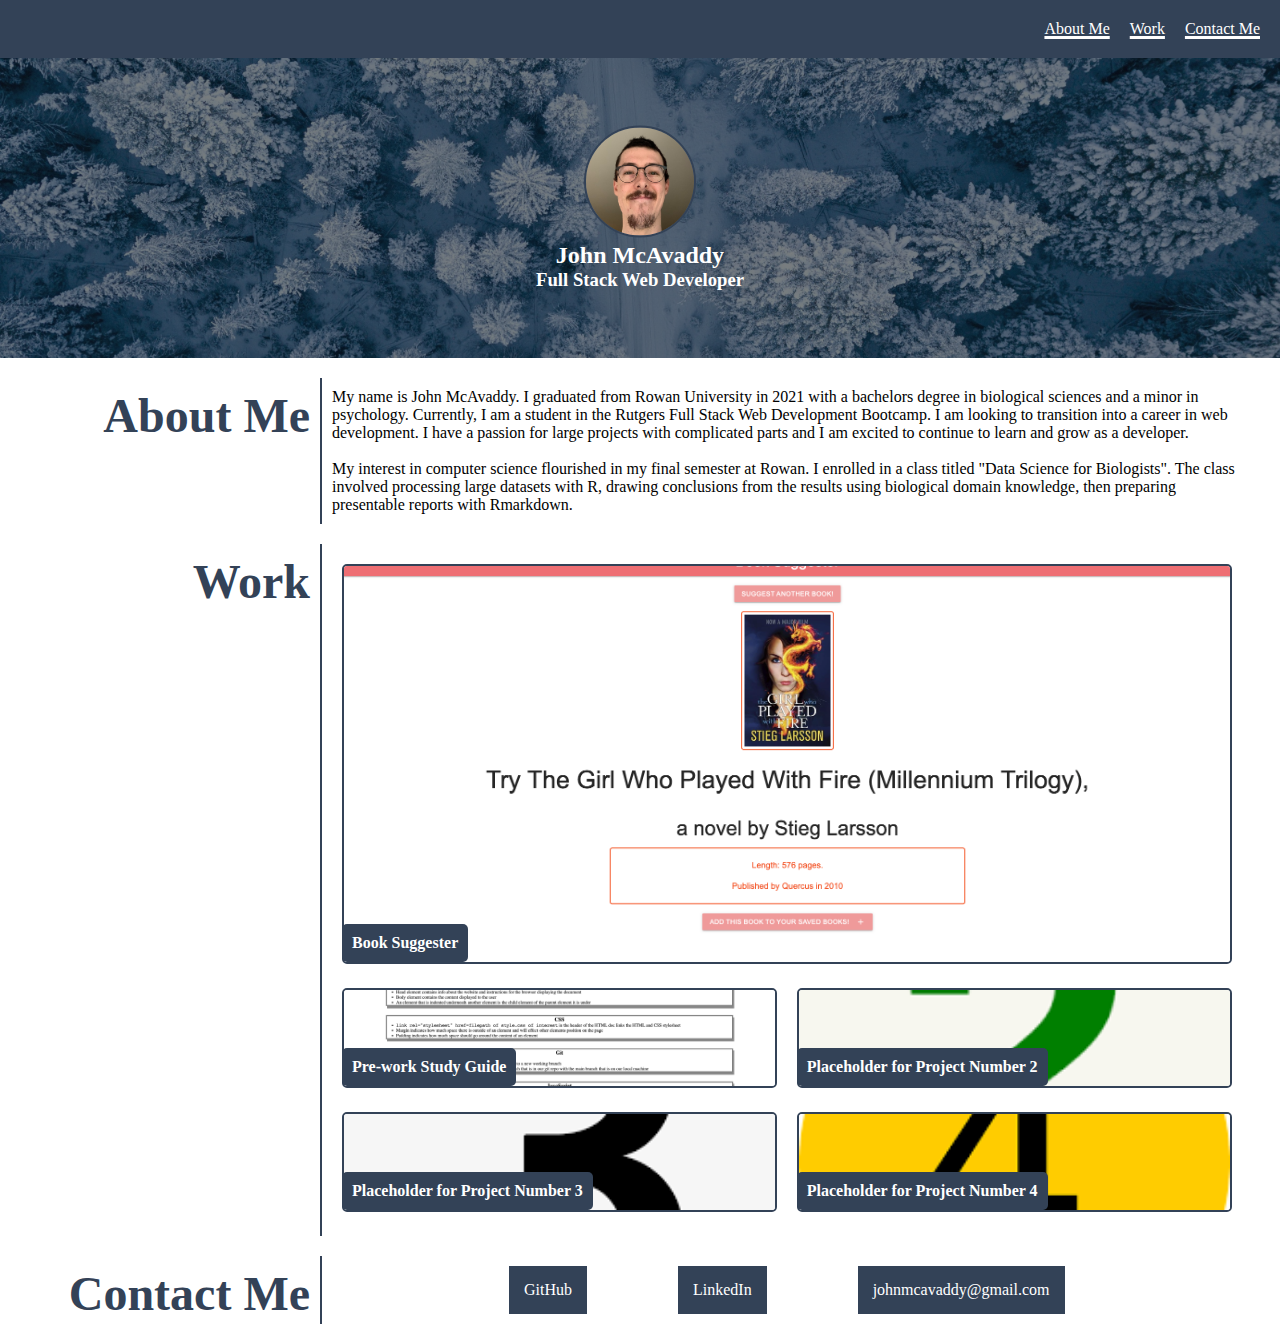
<file: index.html>
<!DOCTYPE html>
<html lang="en">
<head>
    <meta charset="UTF-8">
    <meta http-equiv="X-UA-Compatible" content="IE=edge">
    <meta name="viewport" content="width=device-width, initial-scale=1.0">
    <link rel="stylesheet" href="./assets/styles.css">
    <title>John McAvaddy</title>

</head>
<body>
    <header>
        <nav>
            <ul>
                <li><a href=#about-me>About Me</a></li>
                <li><a href=#work>Work</a></li>
                <li><a href=#contact-me>Contact Me</a></li>
            </ul>
        </nav>
    </header>
    
    <hero>
        <div class="hero-image">
            <div class="hero-content">
                <img src="./assets/images/bootcampProfPic.jpg" alt="John McAvaddy" class="hero-prof-img">
                <h2>John McAvaddy</h2>
                <h3>Full Stack Web Developer</h3>
            </div>
        </div>
    </hero>
    <main>
        <div class="about-me-row row">
            <div class="left column" id="about-me">
                <h1>About Me</h1>
            </div>
            <div class="right column">
                <p>My name is John McAvaddy. I graduated from Rowan University in 2021 with a bachelors degree in biological sciences and a minor in psychology. Currently, I am a student in the Rutgers Full Stack Web Development Bootcamp. I am looking to transition into a career in web development. I have a passion for large projects with complicated parts and I am excited to continue to learn and grow as a developer.</p>
                <br>
                <p>My interest in computer science flourished in my final semester at Rowan. I enrolled in a class titled "Data Science for Biologists". The class involved processing large datasets with R, drawing conclusions from the results using biological domain knowledge, then preparing presentable reports with Rmarkdown.</p>
                </div>
        </div>
        <div class="work-row row">
            <div class="left column" id="work">
                <h1>Work</h1>
            </div>
            <div class="right column work-cards">
                <div class="work-card highlight">
                    <a href="https://jmcavaddy.github.io/book-suggester/index.html">
                        <img src="./assets/images/random-novel.png" alt="Preview of Book Suggester providing a random novel" class="large-proj-img">
                    </a>
                    <h4 class="image-title">Book Suggester</h4>
                </div>
                <div class="work-card one">
                    <a href="https://jmcavaddy.github.io/prework-study-guide/">
                        <img src="./assets/images/preview-prework-study-guide.png" alt="Preview of John McAvaddy's prework study prework study guide" class="small-proj-img">
                    </a>
                    <h4 class="image-title">Pre-work Study Guide</h4>
                </div>
                <div class="work-card two">
                    <a href="https://github.com/jmcavaddy"></a>
                        <img src="./assets/images/card-two-image.png" alt="Placeholder; image of the number two" class="small-proj-img">
                    </a>
                    <h4 class="image-title">Placeholder for Project Number 2</h4>
                </div>
                <div class="work-card three">
                    <a href="https://github.com/jmcavaddy">
                    <img src="./assets/images/card-three-image.png" alt="Placeholder; image of the number three" class="small-proj-img">
                    </a>
                    <h4 class="image-title">Placeholder for Project Number 3</h4>
                </div>
                <div class="work-card four">
                    <a href="https://github.com/jmcavaddy">
                        <img src="./assets/images/card-four-image.png" alt="Placeholder; image of the number four" class="small-proj-img">
                    </a>
                    <h4 class="image-title">Placeholder for Project Number 4</h4>  
                </div>
            </div>
        </div>
        <div class="contact-me-row row">
            <div class="left column" id="contact-me">
                <h1>Contact Me</h1>
            </div>
            <div class="right column contact-info-cards">
                <a href="https://github.com/jmcavaddy">
                    GitHub
                </a>
                <a href="https://www.linkedin.com/in/john-mcavaddy-72750618a/">
                    LinkedIn
                </a>
                <a href="mailto:johnmcavaddy@gmail.com">
                    johnmcavaddy@gmail.com
                </a>
            </div>
        </div>
    </main>
</body>
</html>
</file>
<file: assets/styles.css>
:root {
    --main-color: #334257;
}

* {
    /* Include an element's padding and border in its height and width calculations*/
    box-sizing: border-box;
    /* Set margin of all elements to 0 */
    margin: 0;
    /* Set padding of all elements to 0 */
    padding: 0;
}

header {
    /* Turn header into a flex box */
    display: flex;
    /* Aligns the items in the header to the right */
    justify-content: right;
    /* Padding adds a little girth to the header */
    padding: 10px;
    /* Sets font color */
    color: white;
    /* Sets background color of header */
    background-color: var(--main-color);
}

nav ul {
    /* Turn nav bar into a flex box */
    display: flex;
    /* Removes bullet points from list */
    list-style: none;
    /* Gives nav bar items space around themelves */
    padding: 10px;
}

nav ul li {
    /* Adds space between the nav bar items */
    margin-left: 20px;
}

nav ul a {
    /* Makes link underlines thicker for decoration */
    text-decoration-thickness: 3px;
    color: white;
}

.hero-image {
    /* Adds a background image; linear-gradient adds a darken effect */
    background-image: linear-gradient(rgba(0, 0, 0, 0.5), rgba(0, 0, 0, 0.5)), url("./images/snow-hero-image.jpg");
    /* Makes image as wide as the viewport */
    width: 100%;
    /* Sets height of image */
    height: 300px;
    /* Centers the background image */
    background-position: center;
    /* Makes the background image cover the entire container */
    background-size: cover;
    /* Prevents the background image from repeating */
    background-repeat: no-repeat;
    /* Sets position of the hero image */
    position: relative;
}

.hero-content {
    /* Sets position of the hero content, like my name and selfie */
    position: absolute;
    /* Centers the hero content in the middle of the hero image */
    top: 50%;
    left: 50%;
    transform: translate(-50%, -50%);
    /* Sets text alignment */
    text-align: center;
    color: white;
}  

.hero-prof-img {
    /* Sets size of the selfie */
    width: 7rem;
    height: 7rem;
    /* Makes the selfie a circle */
    border-radius: 50%;
    /* Adds a border to the selfie */
    border: solid 2px var(--main-color)
}

.column {

    float: left;
    padding: 10px;
    height: 100%;
}

.left {
    /* Makes left columns, "headers" for each section of content, take up 1/4 of viewport */
    width: 25%;
    /* Forces "headers" towards the content they are heading */
    text-align: right;
}

.right {
    /* Makes right columns, the content, take up 3/4 of viewport */
    width: 75%;
    /* Adds a border to the left of the content */
    border-left: solid 2px var(--main-color);
    /* Adds a little space between the right edge of the viewport and the content */
    padding-right: 3%;
}

/* Makes the 2 column format work by adding some empty space after each row of content to ensure the next row starts in the right place */
.row:after {
    content: "";
    display: table;
    clear: both;
}


.about-me-row,
.work-row,
.contact-me-row {
    /* Adds space between each row of content */
    padding-top: 20px;
}

h1 {
    color: var(--main-color);
    font-size: 3rem;
}

/* Formats layout of workcards */
.work-cards {
    display: flex;
    flex-wrap: wrap;
}

/* Formats cards' width and layout */
.work-card {
    width: 50%;
    padding: 10px;
    /* Positions title of each card */
    position: relative;
}

.highlight {
    /* Makes the highlighted project larger than the rest */
    width: 100%;
}

/* Formats image of the highlighted project */
.large-proj-img {
    width: 100%;
    height: 400px;
    object-fit: cover;
    border-radius: 5px;
    border: solid 2px var(--main-color);
}

/* Formats image of the smaller project cards */
.small-proj-img {
    width: 100%;
    height: 100px;
    object-fit:cover;
    border-radius: 5px;
    border: solid 2px var(--main-color);
}

/* Formats and positions the title of project cards */
.image-title {
    position: absolute;
    bottom: 16px;
    left: 10px;
    background-color: var(--main-color);
    padding: 10px;
    color: white;
    border-radius: 5px;
}

/* Formats links in contact me section */
.contact-me-row a {
    text-decoration: none;
    background-color: var(--main-color);
    padding: 15px;
    color: white;
}

/* Formats contact info cards */
.contact-info-cards {
    display: flex;
    justify-content: center;
    gap: 10%;
}

/* Adjust format once viewport is more narrow than 820px */
@media screen and (max-width: 820px) {
    /* Makes each section as wide as the viewport */
    .column {
        width: 100%;
        margin-bottom: 20px;
    }

    /* Adds underline to headers and centers them over their content */
    .left {
        border-bottom: solid 2px var(--main-color);
        text-align: center;
    }

    /* Removes left border from content and evens out padding of content */
    .right {
        border-left: none;
        padding-left: 3%;
    }

    /* Makes the header underlines reach just short of the edge of the viewports */
    .about-me-row,
    .work-row,
    .contact-me-row {
        margin: 0 20px;
    }

    /* Makes the work cards take up the whole width of the viewport */
    .work-card {
        width: 100%;
    }

    /* Formats contact info cards */
    .contact-me-row a {
        width: 50%;
        text-align: center;
        margin-bottom: 15px;
    }

    /* Turns contact info cards from horizontally aligned to vertically aligned */
    .contact-info-cards {
        display: flex;
        flex-direction: column;
        align-items: center;
    }
}
</file>
